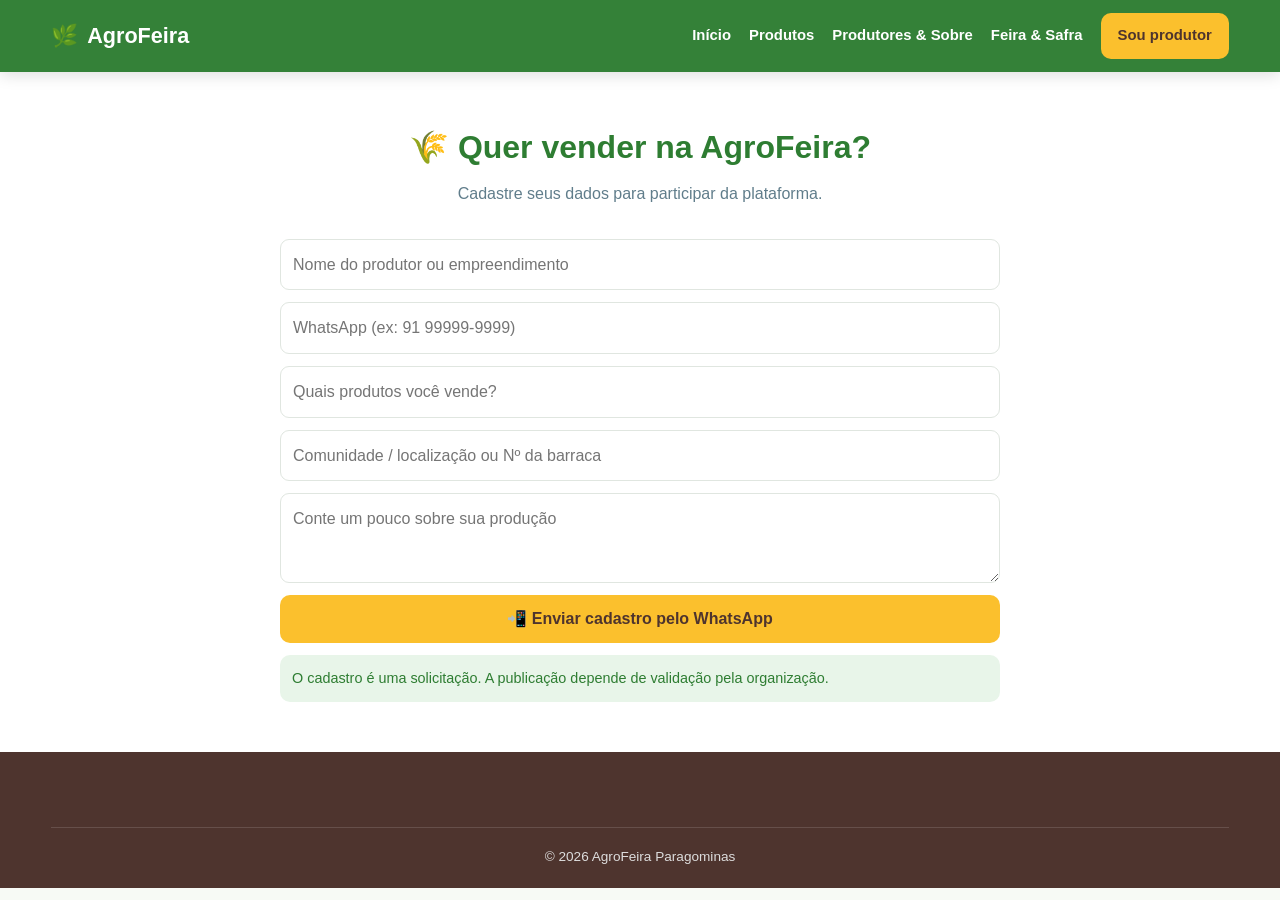
<file: cadastro-produtor.html>
<!DOCTYPE html>
<html lang="pt-BR">
<head>
<meta charset="UTF-8">
<meta name="viewport" content="width=device-width, initial-scale=1.0">
<title>Cadastro de Produtor | AgroFeira Paragominas</title>
<link rel="stylesheet" href="estilo.css">
</head>
<body>

<header>
  <div class="container header-inner">
    <a class="logo" href="index.html">🌿 <span>AgroFeira</span></a>
    <nav>
      <a href="index.html">Início</a>
      <a href="catalogo.html">Produtos</a>
      <a href="sobre.html">Produtores & Sobre</a>
      <a href="safra.html">Feira & Safra</a>
      <a href="cadastro-produtor.html" class="btn btn-primary" style="color:var(--terra2)">Sou produtor</a>
    </nav>
  </div>
</header>

<main>
  <section class="about" style="padding:50px 0;">
    <div class="container">
      <div class="section-head"><h2>🌾 Quer vender na AgroFeira?</h2><p>Cadastre seus dados para participar da plataforma.</p></div>
      <form class="form" onsubmit="sendProducer(event)" style="max-width:720px;margin:auto">
        <input id="nomeProdutor" required placeholder="Nome do produtor ou empreendimento">
        <input id="telefoneProdutor" required placeholder="WhatsApp (ex: 91 99999-9999)">
        <input id="produtosProdutor" required placeholder="Quais produtos você vende?">
        <input id="localProdutor" placeholder="Comunidade / localização ou Nº da barraca">
        <textarea id="obsProdutor" placeholder="Conte um pouco sobre sua produção"></textarea>
        <button class="btn btn-primary" type="submit" style="width:100%;">📲 Enviar cadastro pelo WhatsApp</button>
        <div class="notice">O cadastro é uma solicitação. A publicação depende de validação pela organização.</div>
      </form>
    </div>
  </section>
</main>

<footer>
  <div class="container copyright">© 2026 AgroFeira Paragominas</div>
</footer>

<script>
function sendProducer(e) {
 e.preventDefault();
 const text = `Olá! Quero solicitar cadastro na AgroFeira.%0ANome: ${document.getElementById("nomeProdutor").value}%0AWhatsApp: ${document.getElementById("telefoneProdutor").value}%0AProdutos: ${document.getElementById("produtosProdutor").value}%0ALocal: ${document.getElementById("localProdutor").value}%0AObservações: ${document.getElementById("obsProdutor").value}`;
 window.open("https://wa.me/5591980622997?text=" + text, "_blank");
}
</script>
</body>
</html>
</file>
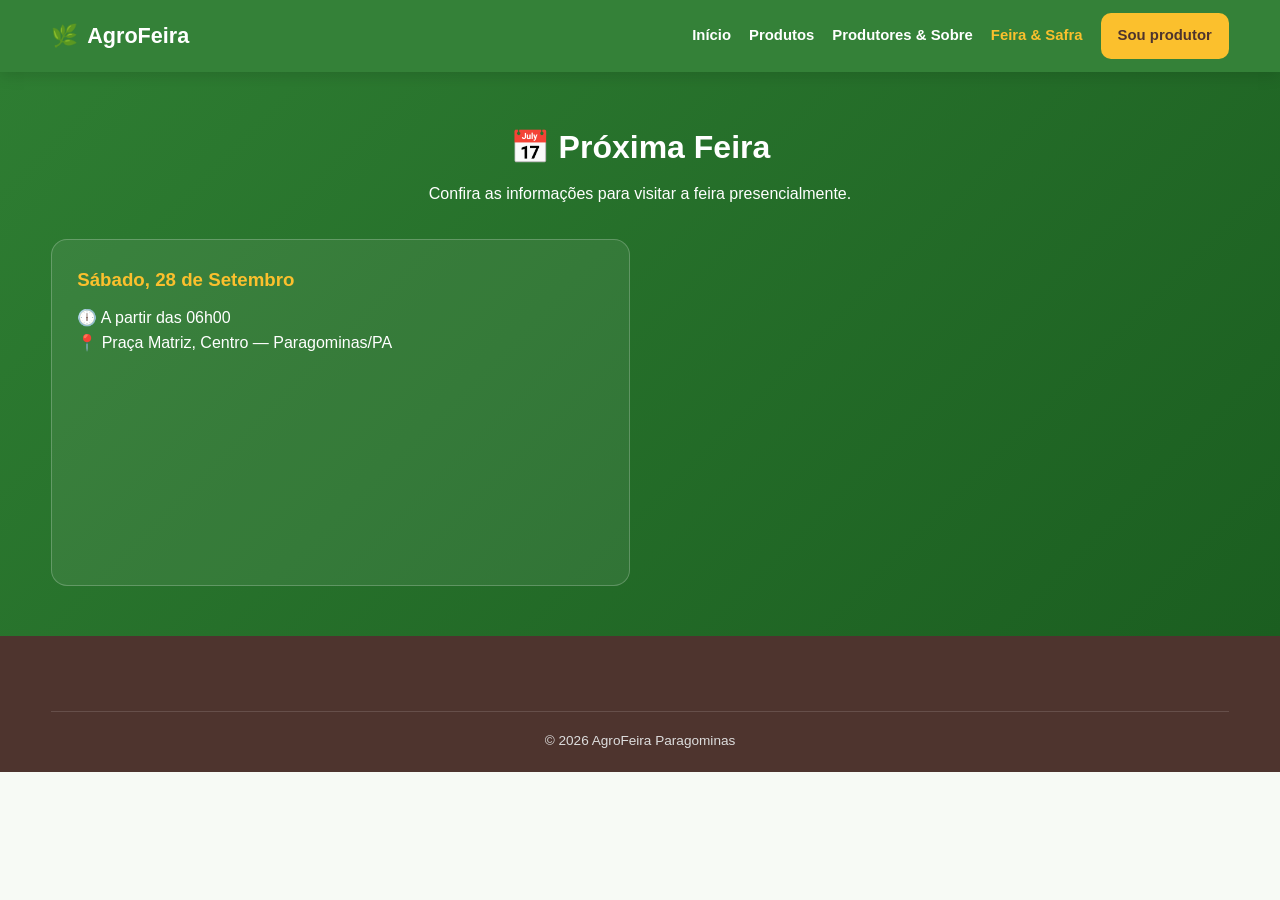
<file: safra.html>
<!DOCTYPE html>
<html lang="pt-BR">
<head>
<meta charset="UTF-8">
<meta name="viewport" content="width=device-width, initial-scale=1.0">
<title>Feira e Safra | AgroFeira Paragominas</title>
<link rel="stylesheet" href="estilo.css">
</head>
<body>

<header>
  <div class="container header-inner">
    <a class="logo" href="index.html">🌿 <span>AgroFeira</span></a>
    <nav>
      <a href="index.html">Início</a>
      <a href="catalogo.html">Produtos</a>
      <a href="sobre.html">Produtores & Sobre</a>
      <a href="safra.html" style="color:var(--amarelo)">Feira & Safra</a>
      <a href="cadastro-produtor.html" class="btn btn-primary">Sou produtor</a>
    </nav>
  </div>
</header>

<main>
  <section class="feira" style="padding:50px 0;">
    <div class="container">
      <div class="section-head"><h2>📅 Próxima Feira</h2><p>Confira as informações para visitar a feira presencialmente.</p></div>
      <div class="feira-grid">
        <div class="info-box">
          <h3>Sábado, 28 de Setembro</h3>
          <p>🕕 A partir das 06h00</p><p>📍 Praça Matriz, Centro — Paragominas/PA</p>
        </div>
        <div class="map-wrap">
          <iframe loading="lazy" allowfullscreen src="https://www.google.com/maps/embed?pb=!1m18!1m12!1m3!1d31885.64251478174!2d-47.38244199999999!3d-2.998493199999999!2m3!1f0!2f0!3f0!3m2!1i1024!2i768!4f13.1!3m3!1m2!1s0x92a09c313da0fa8b%3A0xc3b832b0f443b092!2sParagominas%2C%20PA!5e0!3m2!1spt-BR!2sbr!4v1680000000000!5z" style="width:100%;height:340px;border:0;border-radius:10px;"></iframe>
        </div>
      </div>
    </div>
  </section>
</main>

<footer>
  <div class="container copyright">© 2026 AgroFeira Paragominas</div>
</footer>

</body>
</html>
</file>
<file: estilo.css>
:root{
  --verde:#2e7d32;--verde2:#4caf50;--verde3:#e8f5e9;--amarelo:#fbc02d;
  --terra:#795548;--terra2:#4e342e;--fundo:#f7faf5;--branco:#fff;
  --texto:#263238;--cinza:#607d8b;--borda:#e0e6e0;--perigo:#c62828;
}
*{box-sizing:border-box;margin:0;padding:0}
html{scroll-behavior:smooth}
body{font-family:Poppins,sans-serif;background:var(--fundo);color:var(--texto);line-height:1.6}
a{text-decoration:none;color:inherit}
button,input,select,textarea{font:inherit}
button{cursor:pointer;border:0}
.container{width:min(1180px,92%);margin:auto}
header{position:sticky;top:0;z-index:1000;background:rgba(46,125,50,.97);color:#fff;box-shadow:0 3px 15px #0002}
.header-inner{min-height:72px;display:flex;align-items:center;justify-content:space-between;gap:20px}
.logo{display:flex;align-items:center;gap:9px;font-weight:800;font-size:1.35rem;color:var(--amarelo)}
.logo span{color:#fff}
nav{display:flex;align-items:center;gap:18px}
nav a{font-weight:600;font-size:.93rem}
nav a:hover{color:var(--amarelo)}
.btn{display:inline-flex;align-items:center;justify-content:center;gap:7px;padding:11px 17px;border-radius:10px;font-weight:700;transition:.2s}
.btn:hover{transform:translateY(-1px)}
.btn-primary{background:var(--amarelo);color:var(--terra2)}
.btn-light{background:#fff;color:var(--verde)}
.btn-outline{border:1px solid #ffffff77;color:#fff}
.hero{background:linear-gradient(110deg,#1b5e35dd,#5d4037bb),url('https://images.unsplash.com/photo-1488459716781-31db52582fe9?auto=format&fit=crop&w=2000&q=85') center/cover;min-height:490px;display:flex;align-items:center;color:#fff}
.hero-content{max-width:780px;padding:75px 0}
.badge{display:inline-block;background:#ffffff20;border:1px solid #ffffff66;border-radius:30px;padding:7px 14px;margin-bottom:16px;font-size:.9rem}
.hero h1{font-size:clamp(2.2rem,5vw,4rem);line-height:1.1;margin-bottom:18px;color:#fff}
.hero h1 strong{color:var(--amarelo)}
.hero p{font-size:1.1rem;max-width:680px;margin-bottom:25px}
.hero-actions{display:flex;gap:12px;flex-wrap:wrap}
.feira-box{margin-top:30px;background:#ffffff18;border:1px solid #ffffff55;border-radius:15px;padding:16px;backdrop-filter:blur(6px);display:grid;grid-template-columns:repeat(3,1fr);gap:15px}
.feira-item strong{display:block;color:var(--amarelo)}
section{padding:65px 0}
.section-head{text-align:center;max-width:750px;margin:0 auto 32px}
.section-head h2{color:var(--verde);font-size:2rem;margin-bottom:8px}
.section-head p{color:var(--cinza)}
.stats{margin-top:-35px;position:relative;z-index:2}
.stats-grid{display:grid;grid-template-columns:repeat(4,1fr);gap:14px}
.stat{background:#fff;border:1px solid var(--borda);border-radius:15px;padding:20px;text-align:center;box-shadow:0 8px 25px #0000000a}
.stat b{display:block;color:var(--verde);font-size:1.65rem}
.stat span{font-size:.85rem;color:var(--cinza)}
.toolbar{display:flex;gap:12px;align-items:center;justify-content:space-between;flex-wrap:wrap;margin-bottom:18px}
.search{flex:1;min-width:240px;position:relative}
.search input{width:100%;padding:13px 16px 13px 43px;border:1px solid var(--borda);border-radius:12px;background:#fff;outline:none}
.search span{position:absolute;left:15px;top:12px;font-size:1.1rem}
.voice-search-btn{position:absolute;right:10px;top:8px;background:var(--verde3);border:0;color:var(--verde);padding:6px 10px;border-radius:8px;font-weight:600;cursor:pointer}
.voice-search-btn.listening{background:var(--perigo);color:#fff;animation:pulse 1.2s infinite}
@keyframes pulse{0%{opacity:1}50%{opacity:.5}100%{opacity:1}}
.select{padding:12px;border:1px solid var(--borda);border-radius:12px;background:#fff}
.chips{display:flex;gap:9px;overflow:auto;padding-bottom:8px;margin-bottom:25px}
.chip{white-space:nowrap;padding:9px 15px;border:1px solid #c8d4c8;background:#fff;border-radius:25px;color:var(--terra2);font-weight:600}
.chip.active,.chip:hover{background:var(--verde);border-color:var(--verde);color:#fff}
.grid{display:grid;grid-template-columns:repeat(3,1fr);gap:22px}
.card{background:#fff;border:1px solid var(--borda);border-radius:16px;overflow:hidden;box-shadow:0 6px 20px #0000000b;transition:.2s}
.card:hover{transform:translateY(-4px);box-shadow:0 12px 30px #00000014}
.card-img{height:210px;width:100%;object-fit:cover;background:#ddd}
.card-body{padding:18px}
.card-top{display:flex;justify-content:space-between;gap:10px;align-items:start}
.card h3{color:var(--verde);font-size:1.18rem}
.tag{display:inline-block;font-size:.72rem;background:var(--verde3);color:var(--verde);padding:4px 8px;border-radius:20px;font-weight:700}
.producer{font-size:.82rem;color:var(--cinza);margin:5px 0 10px}
.price{font-size:1.35rem;font-weight:800;color:var(--terra2);margin:10px 0}
.card-actions{display:flex;gap:8px;flex-wrap:wrap}
.card-actions .btn{flex:1}
.whatsapp{background:#25d366;color:#fff}
.outline-green{border:1px solid var(--verde);color:var(--verde);background:#fff}
.btn-voice{background:#0288d1;color:#fff;font-size:.85rem;padding:6px 10px;border-radius:8px}
.empty{text-align:center;padding:40px;background:#fff;border-radius:15px;border:1px dashed #bbb;display:none}
.about{background:#fff}
.about-grid{display:grid;grid-template-columns:1.1fr .9fr;gap:35px;align-items:center}
.about img{width:100%;height:380px;object-fit:cover;border-radius:18px}
.list{display:grid;gap:14px;margin-top:20px}
.list div{display:flex;gap:12px;align-items:flex-start}
.icon{width:38px;height:38px;display:grid;place-items:center;background:var(--verde3);border-radius:10px;flex:none}
.producers{background:var(--fundo)}
.feira{background:linear-gradient(135deg,var(--verde),#1b5e20);color:#fff}
.feira .section-head h2,.feira .section-head p{color:#fff}
.feira-grid{display:grid;grid-template-columns:1fr 1fr;gap:20px}
.info-box{background:#ffffff12;border:1px solid #ffffff38;border-radius:16px;padding:25px}
.info-box h3{color:var(--amarelo);margin-bottom:10px}
.steps{display:grid;grid-template-columns:repeat(3,1fr);gap:20px}
.step{background:#fff;padding:24px;border-radius:15px;border:1px solid var(--borda)}
.step-num{width:42px;height:42px;border-radius:50%;display:grid;place-items:center;background:var(--verde);color:#fff;font-weight:800;margin-bottom:12px}
footer{background:var(--terra2);color:#fff;padding:45px 0 20px;text-align:center}
.copyright{border-top:1px solid #ffffff22;margin-top:30px;padding-top:18px;color:#ddd;font-size:.85rem}
.cart-btn{position:fixed;right:22px;bottom:22px;width:58px;height:58px;border-radius:50%;background:var(--verde);color:#fff;box-shadow:0 8px 25px #0004;z-index:900;font-size:1.35rem}
.cart-count{position:absolute;right:-2px;top:-3px;background:var(--amarelo);color:var(--terra2);width:21px;height:21px;border-radius:50%;font-size:.72rem;display:grid;place-items:center;font-weight:800}
.toast{position:fixed;bottom:95px;right:22px;background:var(--terra2);color:#fff;padding:12px 20px;border-radius:10px;box-shadow:0 5px 15px #0003;z-index:2500;opacity:0;transition:.3s;pointer-events:none}
.toast.show{opacity:1}
.modal{position:fixed;inset:0;background:#0008;display:none;align-items:center;justify-content:center;padding:20px;z-index:2000}
.modal.show{display:flex}
.modal-box{width:min(520px,100%);background:#fff;border-radius:18px;padding:25px;max-height:90vh;overflow:auto}
.modal-head{display:flex;justify-content:space-between;align-items:center;margin-bottom:18px}
.close{background:#eee;width:35px;height:35px;border-radius:50%}
.cart-line{display:flex;justify-content:space-between;align-items:center;gap:12px;padding:12px 0;border-bottom:1px solid var(--borda)}
.cart-total{font-size:1.3rem;font-weight:800;text-align:right;margin:18px 0}
.form{display:grid;gap:12px}
.form input,.form textarea,.form select{width:100%;padding:12px;border:1px solid var(--borda);border-radius:9px}
.form textarea{min-height:90px;resize:vertical}
.notice{padding:12px;background:var(--verde3);border-radius:10px;color:var(--verde);font-size:.9rem}
</file>
